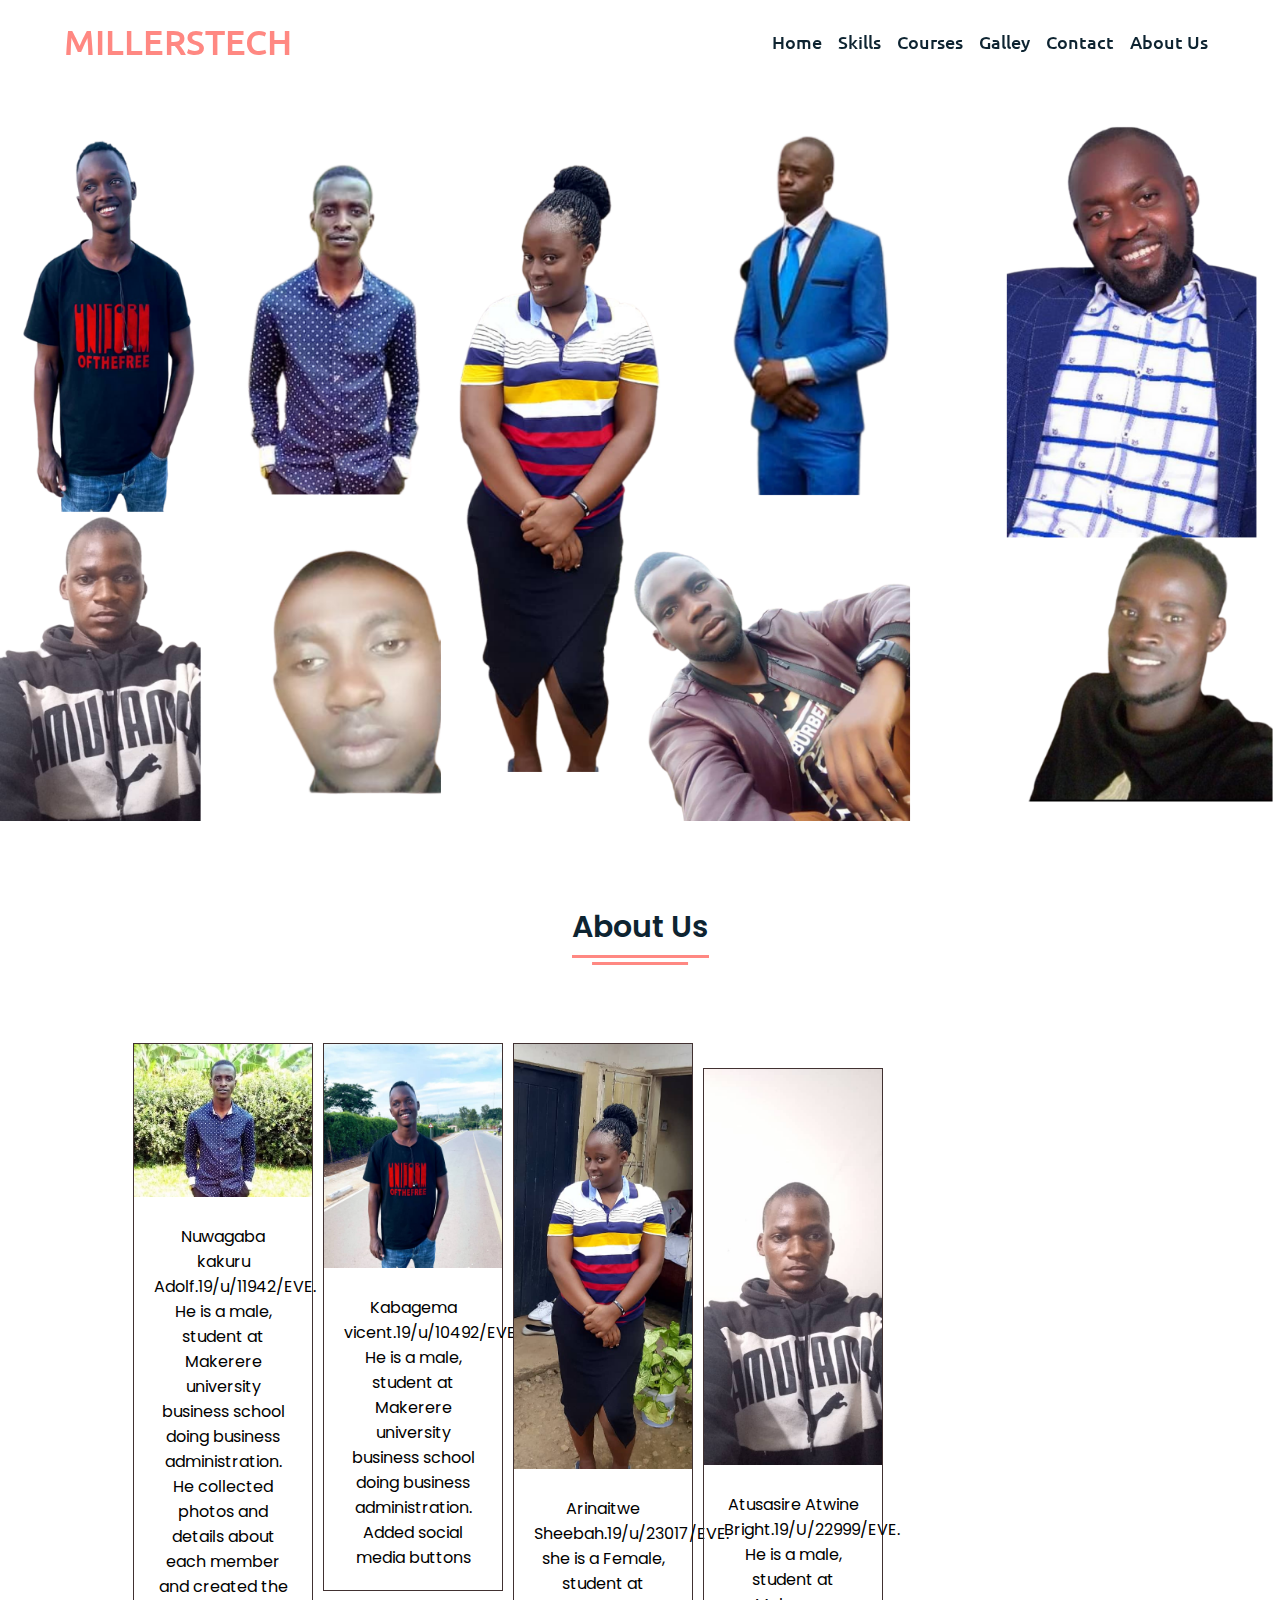
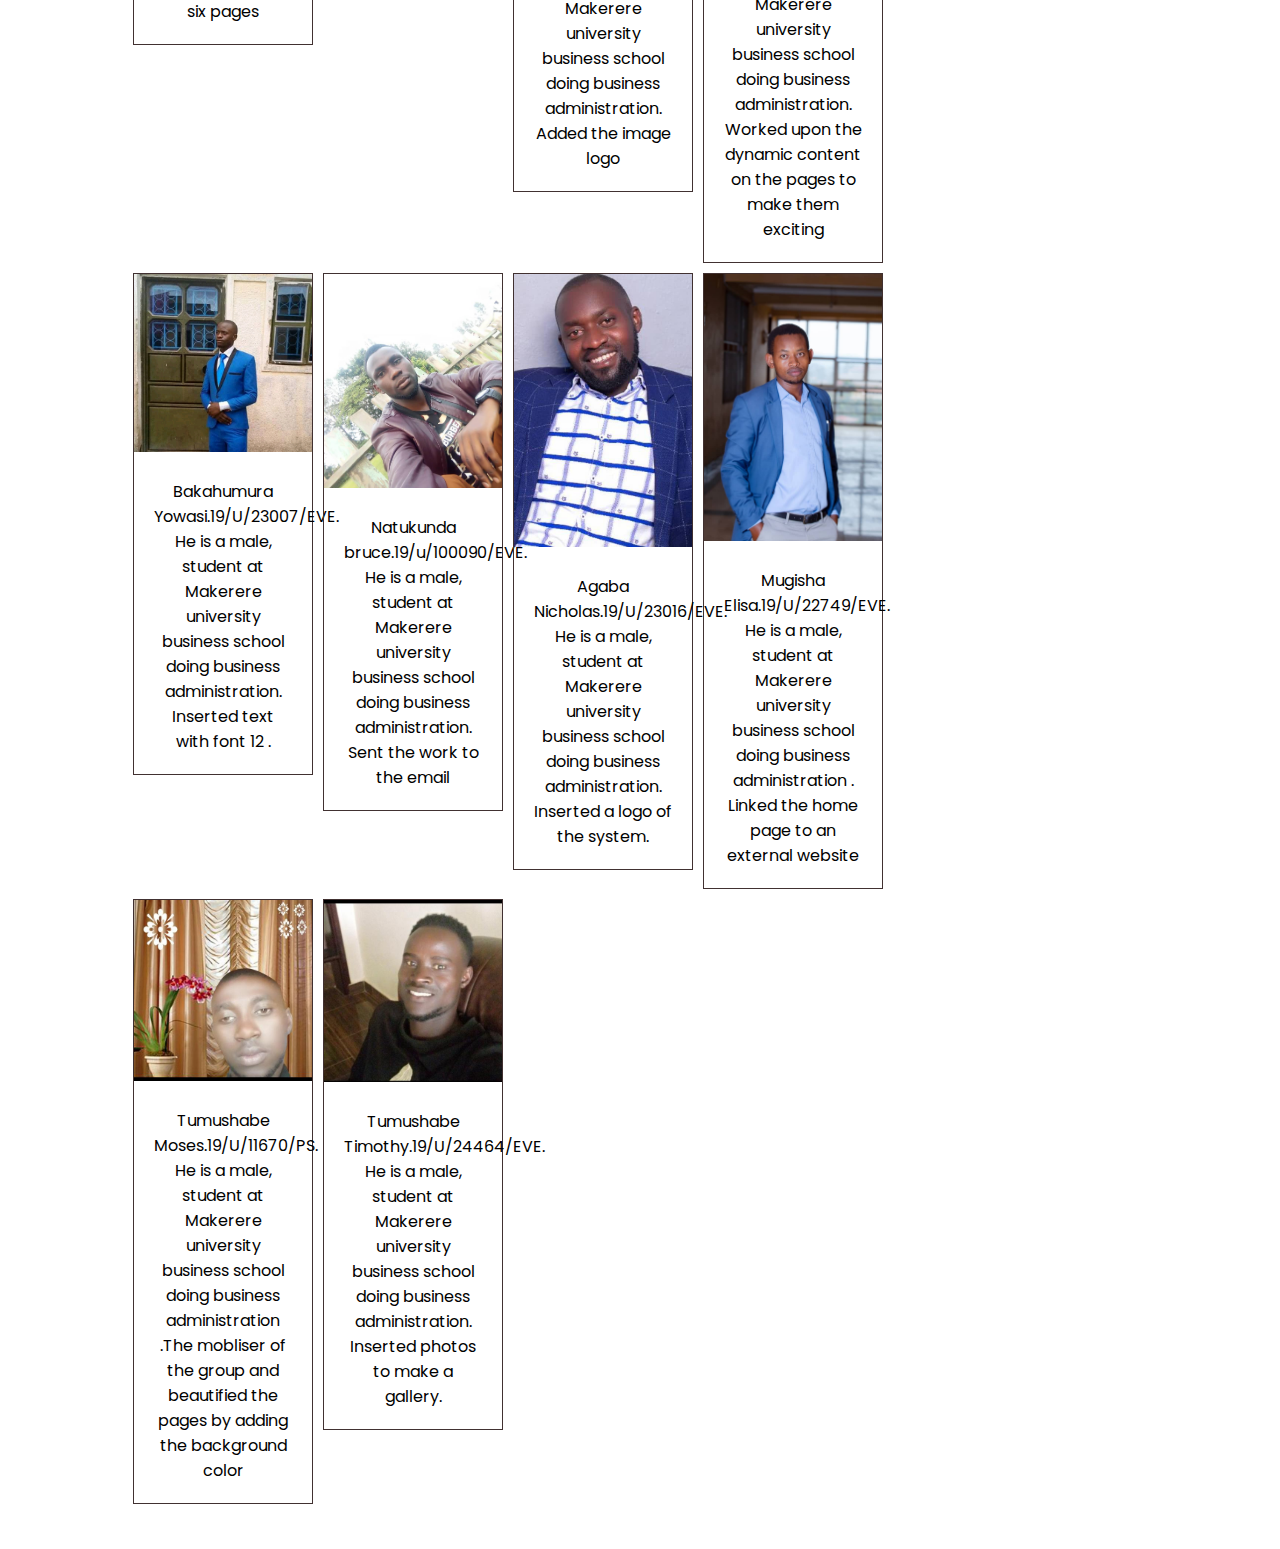
<file: aboutus.html>
<!DOCTYPE html>
<html lang="en" dir="ltr">

<head>
    <meta charset="UTF-8">
    <title> Millerstech Academy </title>
    <link rel="stylesheet" href="style.css">


    <meta name="viewport" content="width=device-width, initial-scale=1.0">

    <style type="text/css">
        div.gallery {
            margin: 5px;
            border: 1px solid rgb(65, 49, 49);
            float: left;
            width: 180px;
        }
        
        div.gallery:hover {
            border: 1px solid #777;
        }
        
        div.gallery img {
            width: 100%;
            height: 70%;
        }
        
        div.desc {
            padding: 20px;
            text-align: center;
        }
    </style>
</head>

<body>
    <nav>
        <div class="navbar">
            <div class="logo">
                <a href="index.html">MILLERSTECH</a>
            </div>
            <ul class="menu">
                <li><a href="index.html">Home</a></li>
                <li><a href="skills.html">Skills</a></li>
                <li><a href="courses.html">Courses</a></li>
                <li><a href="galley.html">Galley</a></li>
                <li><a href="contact.html">Contact</a></li>
                <li><a href="aboutus.html">About Us</a></li>
                <div class="cancel-btn">
                    <i class="fas fa-times"></i>
                </div>
            </ul>

        </div>
        <div class="menu-btn">
            <i class="fas fa-bars"></i>
        </div>
    </nav>
    <br>
    <br>
    <br>
    <section class="cover">
        <img src="images/mak1.png" width="100%" height="20%">
    </section>


    <!-- About Section Start -->

    <section class="about" id="about">
        <div class="content">
            <div class="title"><span>About Us</span></div>
            <div class="about-details">

                <section>
                    <div class="gallery">
                        <a target="_blank" href="images/one.jpg">
                            <img src="images/one.jpg" alt="Cinque Terre" width="600" height="400">
                        </a>
                        <div class="desc">Nuwagaba kakuru Adolf.19/u/11942/EVE. He is a male, student at Makerere university business school doing business administration. He collected photos and details about each member and created the six pages
                        </div>
                    </div>

                    <div class="gallery">
                        <a target="_blank" href="images/two.jpg">
                            <img src="images/two.jpg" width="600" height="400">
                        </a>
                        <div class="desc">Kabagema vicent.19/u/10492/EVE. He is a male, student at Makerere university business school doing business administration. Added social media buttons
                        </div>
                    </div>

                    <div class="gallery">
                        <a target="_blank" href="images/three.jpg">
                            <img src="images/three.jpg" alt="Northern Lights" width="600" height="400">
                        </a>
                        <div class="desc">Arinaitwe Sheebah.19/u/23017/EVE. she is a Female, student at Makerere university business school doing business administration. Added the image logo

                        </div>
                    </div>
                    <br>
                    <div class="gallery">
                        <a target="_blank" href="images/four.jpg">
                            <img src="images/four.jpg" alt="Mountains" width="600" height="400">
                        </a>
                        <div class="desc">Atusasire Atwine Bright.19/U/22999/EVE. He is a male, student at Makerere university business school doing business administration. Worked upon the dynamic content on the pages to make them exciting
                        </div>
                    </div>
                    <div class="gallery">
                        <a target="_blank" href="images/five.jpg">
                            <img src="images/five.jpg" alt="Mountains" width="600" height="400">
                        </a>
                        <div class="desc">Bakahumura Yowasi.19/U/23007/EVE. He is a male, student at Makerere university business school doing business administration. Inserted text with font 12 .
                        </div>
                    </div>


                    <div class="gallery">
                        <a target="_blank" href="images/six.jpg">
                            <img src="images/six.jpg" alt="Mountains" width="600" height="400">
                        </a>
                        <div class="desc">Natukunda bruce.19/u/100090/EVE. He is a male, student at Makerere university business school doing business administration. Sent the work to the email
                        </div>
                    </div>
                    <br>
                    <div class="gallery">
                        <a target="_blank" href="images/seven.jpg">
                            <img src="images/seven.jpg" alt="Mountains" width="600" height="400">
                        </a>
                        <div class="desc">Agaba Nicholas.19/U/23016/EVE. He is a male, student at Makerere university business school doing business administration. Inserted a logo of the system.
                        </div>
                    </div>
                    <div class="gallery">
                        <a target="_blank" href="images/eight.jpg">
                            <img src="images/eight.jpg" alt="Mountains" width="600" height="400">
                        </a>
                        <div class="desc">Mugisha Elisa.19/U/22749/EVE. He is a male, student at Makerere university business school doing business administration . Linked the home page to an external website
                        </div>
                    </div>
                    <div class="gallery">
                        <a target="_blank" href="images/nine.jpg">
                            <img src="images/nine.jpg" alt="Mountains" width="600" height="400">
                        </a>
                        <div class="desc">Tumushabe Moses.19/U/11670/PS. He is a male, student at Makerere university business school doing business administration .The mobliser of the group and beautified the pages by adding the background color
                        </div>
                    </div>
                    <div class="gallery">
                        <a target="_blank" href="images/ten.jpg">
                            <img src="images/ten.jpg" alt="Mountains" width="600" height="400">
                        </a>
                        <div class="desc">Tumushabe Timothy.19/U/24464/EVE. He is a male, student at Makerere university business school doing business administration. Inserted photos to make a gallery.
                        </div>
                    </div>
                </section>


            </div>
        </div>
    </section>
</body>

</html>
</file>
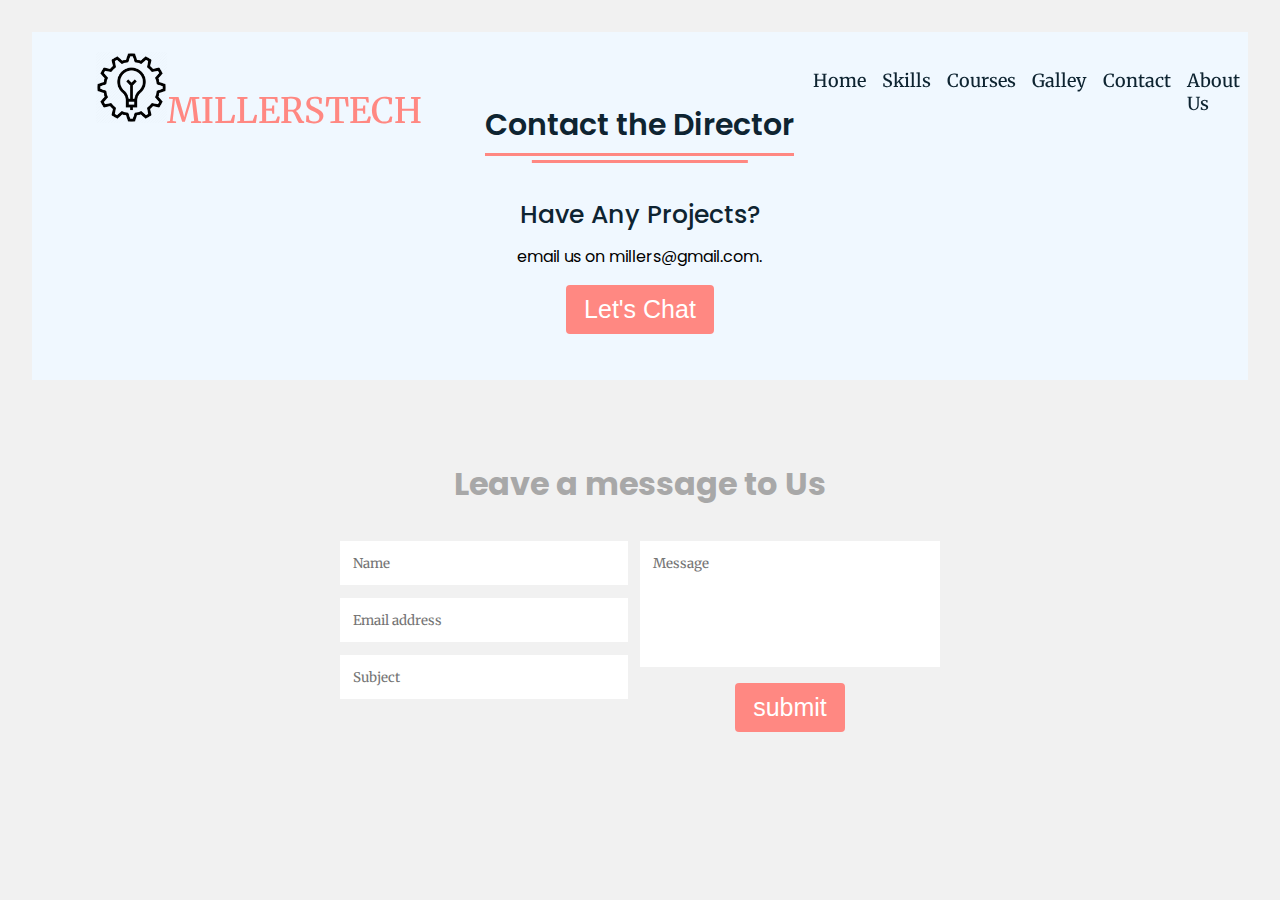
<file: contact.html>
<!DOCTYPE html>
<html lang="en" dir="ltr">

<head>
    <meta charset="UTF-8">
    <title> Millerstech Academy </title>
    <link rel="stylesheet" href="style.css">
    <link rel="stylesheet" href="style1.css">

    <meta name="viewport" content="width=device-width, initial-scale=1.0">
</head>

<body>
    <!-- navigation menu -->
    <nav>
        <div class="navbar">
            <div class="logo">
                <a href="index.html"><img src="logo.png" width="10%">MILLERSTECH</a>
            </div>
            <ul class="menu">
                <li><a href="index.html">Home</a></li>
                <li><a href="skills.html">Skills</a></li>
                <li><a href="courses.html">Courses</a></li>
                <li><a href="galley.html">Galley</a></li>
                <li><a href="contact.html">Contact</a></li>
                <li><a href="aboutus.html">About Us</a></li>
                <div class="cancel-btn">
                    <i class="fas fa-times"></i>
                </div>
            </ul>

        </div>
        <div class="menu-btn">
            <i class="fas fa-bars"></i>
        </div>
    </nav>



    <!-- Contact Me Section Start -->
    <section class="contact" id="contact">
        <div class="content">
            <div class="title"><span>Contact the Director</span></div>
            <div class="text">
                <div class="topic">Have Any Projects?</div>
                <p>email us on millers@gmail.com.</p>
                <div class="button">
                    <button>Let's Chat</button>
                </div>
            </div>
        </div>
    </section>
    <section>
        <div class="content">

            <h1>Leave a message to Us </h1>
            <form class="cf">
                <div class="half left cf">
                    <input type="text" id="input-name" placeholder="Name">
                    <input type="email" id="input-email" placeholder="Email address">
                    <input type="text" id="input-subject" placeholder="Subject">
                </div>
                <div class="half right cf">
                    <textarea name="message" type="text" id="input-message" placeholder="Message"></textarea>
                </div>
                <div class="button">
                    <button>submit</button>
                </div>
            </form>
    </section>
    <!-- Contact Me Section End -->
</body>

</html>
</file>
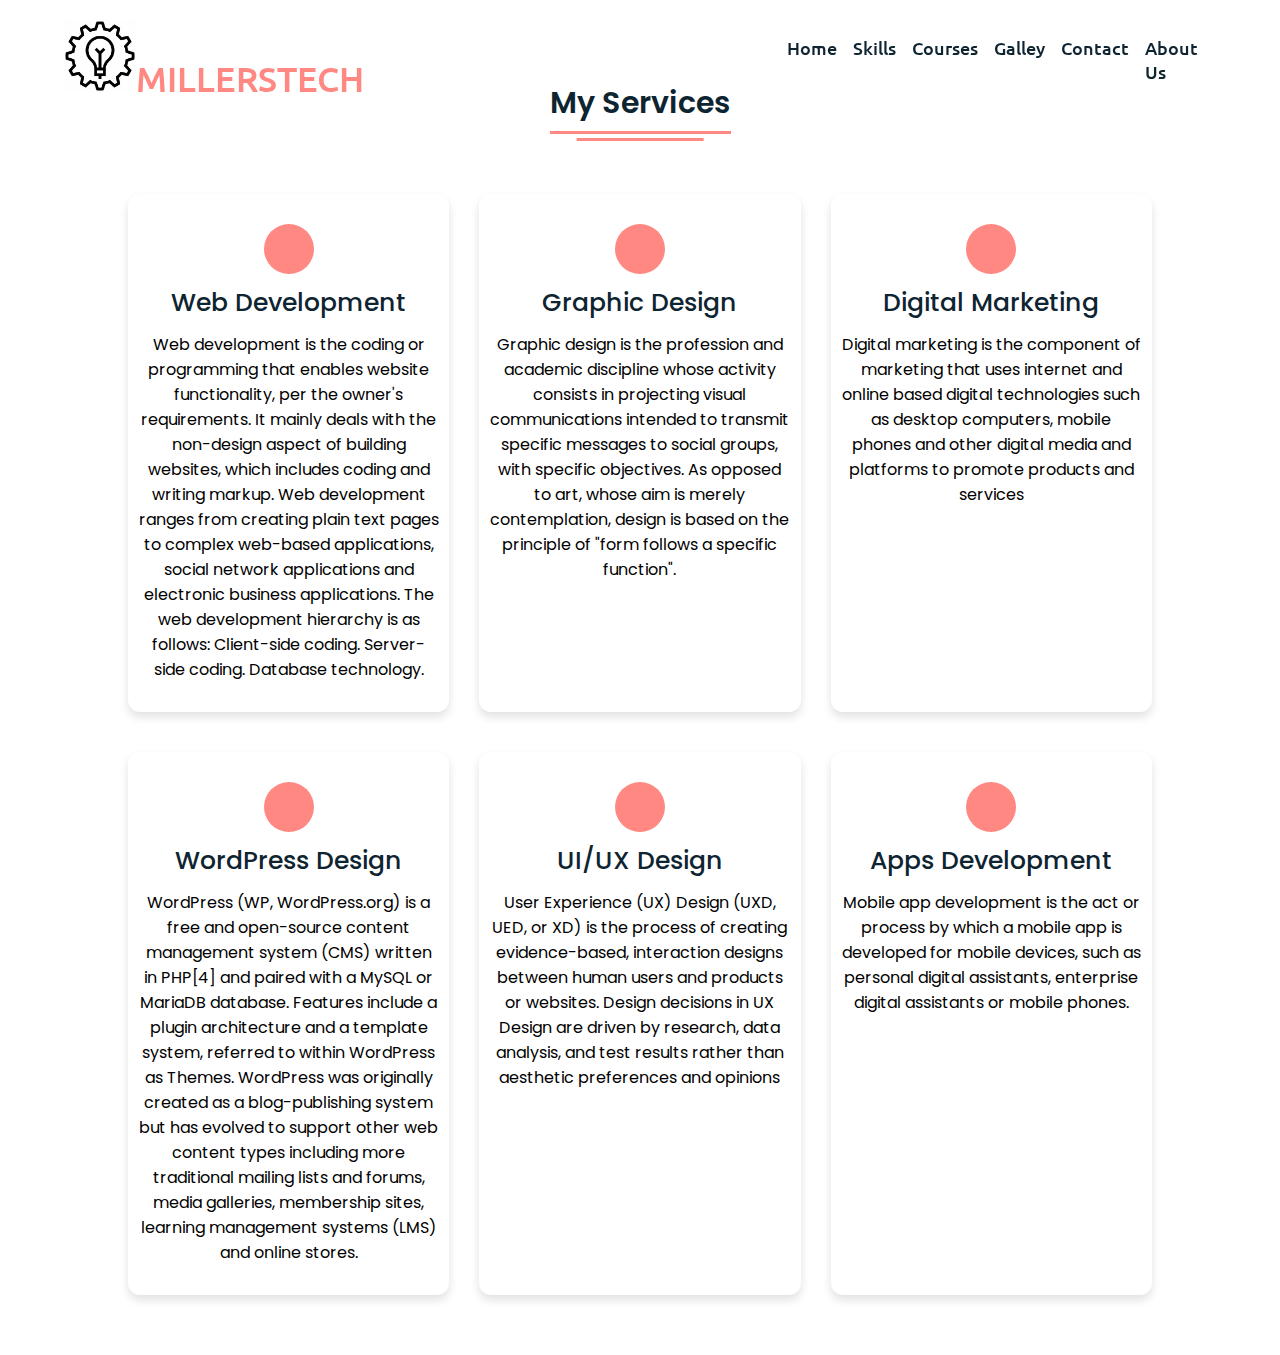
<file: courses.html>
<!DOCTYPE html>
<html lang="en" dir="ltr">

<head>
    <meta charset="UTF-8">
    <title> Millerstech Academy </title>
    <link rel="stylesheet" href="style.css">


    <meta name="viewport" content="width=device-width, initial-scale=1.0">
</head>

<body>


    <!-- navigation menu -->
    <nav>
        <div class="navbar">
            <div class="logo">
                <a href="index.html"><img src="logo.png" width="10%">MILLERSTECH</a>
            </div>
            <ul class="menu">
                <li><a href="index.html">Home</a></li>
                <li><a href="skills.html">Skills</a></li>
                <li><a href="courses.html">Courses</a></li>
                <li><a href="galley.html">Galley</a></li>
                <li><a href="contact.html">Contact</a></li>
                <li><a href="aboutus.html">About Us</a></li>
                <div class="cancel-btn">
                    <i class="fas fa-times"></i>
                </div>
            </ul>

        </div>
        <div class="menu-btn">
            <i class="fas fa-bars"></i>
        </div>
    </nav>


    <!-- My Services Section Start -->
    <section class="services" id="services">
        <div class="content">
            <div class="title"><span>My Services</span></div>
            <div class="boxes">
                <div class="box">
                    <div class="icon">
                        <i class="fas fa-desktop"></i>
                    </div>
                    <div class="topic">Web Development</div>
                    <p>Web development is the coding or programming that enables website functionality, per the owner's requirements. It mainly deals with the non-design aspect of building websites, which includes coding and writing markup. Web development
                        ranges from creating plain text pages to complex web-based applications, social network applications and electronic business applications. The web development hierarchy is as follows: Client-side coding. Server-side coding. Database
                        technology.
                    </p>
                </div>
                <div class="box">
                    <div class="icon">
                        <i class="fas fa-paint-brush"></i>
                    </div>
                    <div class="topic">Graphic Design</div>
                    <p>Graphic design is the profession and academic discipline whose activity consists in projecting visual communications intended to transmit specific messages to social groups, with specific objectives. As opposed to art, whose aim is
                        merely contemplation, design is based on the principle of "form follows a specific function".</p>
                </div>
                <div class="box">
                    <div class="icon">
                        <i class="fas fa-chart-line"></i>
                    </div>
                    <div class="topic">Digital Marketing</div>
                    <p>Digital marketing is the component of marketing that uses internet and online based digital technologies such as desktop computers, mobile phones and other digital media and platforms to promote products and services</p>
                </div>
                <div class="box">
                    <div class="icon">
                        <i class="fab fa-wordpress"></i>
                    </div>
                    <div class="topic">WordPress Design</div>
                    <p>WordPress (WP, WordPress.org) is a free and open-source content management system (CMS) written in PHP[4] and paired with a MySQL or MariaDB database. Features include a plugin architecture and a template system, referred to within
                        WordPress as Themes. WordPress was originally created as a blog-publishing system but has evolved to support other web content types including more traditional mailing lists and forums, media galleries, membership sites, learning
                        management systems (LMS) and online stores. </p>
                </div>
                <div class="box">
                    <div class="icon">
                        <i class="fas fa-quidditch"></i>
                    </div>
                    <div class="topic">UI/UX Design</div>
                    <p>User Experience (UX) Design (UXD, UED, or XD) is the process of creating evidence-based, interaction designs between human users and products or websites. Design decisions in UX Design are driven by research, data analysis, and test
                        results rather than aesthetic preferences and opinions</p>
                </div>
                <div class="box">
                    <div class="icon">
                        <i class="fas fa-tablet-alt"></i>
                    </div>
                    <div class="topic">Apps Development</div>
                    <p>Mobile app development is the act or process by which a mobile app is developed for mobile devices, such as personal digital assistants, enterprise digital assistants or mobile phones. </p>
                </div>
            </div>
        </div>
    </section>
    <!-- My Services Section End -->


</body>

</html>
</file>
<file: style.css>
/* Google Font CDN Link */

@import url('https://fonts.googleapis.com/css2?family=Poppins:wght@400;500;600;700&family=Ubuntu:wght@400;500;700&display=swap');
* {
    margin: 0;
    padding: 0;
    box-sizing: border-box;
    text-decoration: none;
    scroll-behavior: smooth;
}

:root {
    --primary-color: #ff8882;
    --black-color: #0E2431;
    --white-color: #fff;
}

body {
    font-family: 'Ubuntu', sans-serif;
}


/* Custom Scroll Bar CSS */

::-webkit-scrollbar {
    width: 10px;
}

::-webkit-scrollbar-track {
    background: #f1f1f1;
}

::-webkit-scrollbar-thumb {
    background: var(--primary-color);
    border-radius: 12px;
    transition: all 0.3s ease;
}

::-webkit-scrollbar-thumb:hover {
    background: var(--primary-color);
}


/* navbar styling */

nav {
    position: fixed;
    width: 100%;
    padding: 20px 0;
    z-index: 999;
    transition: all 0.3s ease;
}

nav.sticky {
    background: var(--primary-color);
    padding: 13px 0;
}

nav .navbar {
    width: 90%;
    display: flex;
    justify-content: space-between;
    align-items: center;
    margin: auto;
}

nav .navbar .logo a {
    font-weight: 500;
    font-size: 35px;
    color: var(--primary-color);
}

nav.sticky .navbar .logo a {
    color: var(--white-color);
}

nav .navbar .menu {
    display: flex;
    position: relative;
}

nav .navbar .menu li {
    list-style: none;
    margin: 0 8px;
}

nav .navbar .menu a {
    font-size: 18px;
    font-weight: 500;
    color: var(--black-color);
    padding: 6px 0;
    transition: all 0.4s ease;
}

.navbar .menu a:hover {
    color: var(--primary-color);
}

nav.sticky .menu a {
    color: var(--white-color);
}

nav.sticky .menu a:hover {
    color: var(--black-color);
}

footer.media-icons a {
    color: var(--primary-color);
    font-size: 18px;
    margin: 0 6px;
}

nav.sticky .media-icons a {
    color: var(--white-color);
}


/* side navigation Menu Button CSS */

nav .menu-btn,
.navbar .menu .cancel-btn {
    position: absolute;
    color: var(--white-color);
    right: 30px;
    top: 20px;
    font-size: 20px;
    cursor: pointer;
    transition: all 0.3s ease;
    display: none;
}

nav .menu-btn {
    color: var(--primary-color);
}

nav.sticky .menu-btn {
    color: var(--white-color);
}

.navbar .menu .menu-btn {
    color: var(--white-color);
}


/* home section styling */

.home {
    height: 100vh;
    width: 100%;
    background: url("images/portfolio-man.jpg") no-repeat;
    background-size: cover;
    background-position: center center;
    background-attachment: fixed;
}

.home .home-content {
    width: 90%;
    height: 100%;
    margin: auto;
    display: flex;
    flex-direction: column;
    justify-content: center;
}

.home .text-one {
    font-size: 25px;
    color: var(--black-color);
}

.home .text-two {
    color: var(--black-color);
    font-size: 75px;
    font-weight: 600;
    margin-left: -3px;
}

.home .text-three {
    font-size: 40px;
    margin: 5px 0;
    color: var(--primary-color);
}

.home .text-four {
    font-size: 23px;
    margin: 5px 0;
    color: var(--black-color);
}

.home .button {
    margin: 14px 0;
}

.home .button button {
    outline: none;
    padding: 8px 16px;
    border-radius: 6px;
    font-size: 25px;
    font-weight: 400;
    background: var(--primary-color);
    color: var(--white-color);
    cursor: pointer;
    border: 2px solid transparent;
    transition: all 0.4s ease;
}

.home .button button:hover {
    border-color: var(--primary-color);
    background-color: var(--white-color);
    color: var(--primary-color);
}


/* About Section Styling */

section {
    padding-top: 40px;
}

section .content {
    width: 80%;
    margin: 40px auto;
    font-family: 'Poppins', sans-serif;
}

section .title {
    display: flex;
    justify-content: center;
    margin-bottom: 40px;
}

section .title span {
    color: var(--black-color);
    font-size: 30px;
    font-weight: 600;
    position: relative;
    padding-bottom: 8px;
}

section .title span::before,
section .title span::after {
    content: '';
    position: absolute;
    height: 3px;
    width: 100%;
    background: var(--primary-color);
    left: 0;
    bottom: 0;
}

section .title span::after {
    bottom: -7px;
    width: 70%;
    left: 50%;
    transform: translateX(-50%);
}

.about .about-details {
    display: flex;
    justify-content: space-between;
    align-items: center;
}

.about .about-details .left {
    width: 45%;
}

.about .left img {
    height: 400px;
    width: 400px;
    object-fit: cover;
    border-radius: 12px;
}

.about .about-details .right {
    width: 55%;
}

section .topic {
    color: var(--black-color);
    font-size: 25px;
    font-weight: 500;
    margin-bottom: 10px;
}

.about-details .right p {
    text-align: justify;
    color: var(--black-color);
}

section .button {
    margin: 16px 0;
}

section .button button {
    outline: none;
    padding: 8px 16px;
    border-radius: 4px;
    font-size: 25px;
    font-weight: 400;
    background: var(--primary-color);
    color: var(--white-color);
    border: 2px solid transparent;
    cursor: pointer;
    transition: all 0.4s ease;
}

section .button button:hover {
    border-color: var(--primary-color);
    background-color: var(--white-color);
    color: var(--primary-color);
}


/* My Skills CSS */

.skills {
    background: #f0f8ff;
}

.skills .content {
    padding: 40px 0;
}

.skills .skills-details {
    display: flex;
    justify-content: space-between;
    align-items: center;
}

.skills-details .text {
    width: 50%;
}

.skills-details p {
    color: var(--black-color);
    text-align: justify;
}

.skills .skills-details .experience {
    display: flex;
    align-items: center;
    margin: 0 10px;
}

.skills-details .experience .num {
    color: var(--black-color);
    font-size: 80px;
}

.skills-details .experience .exp {
    color: var(--black-color);
    margin-left: 20px;
    font-size: 18px;
    font-weight: 500;
    margin: 0 6px;
}

.skills-details .boxes {
    width: 45%;
    display: flex;
    flex-wrap: wrap;
    justify-content: space-between;
}

.skills-details .box {
    width: calc(100% / 2 - 20px);
    margin: 20px 0;
}

.skills-details .boxes .topic {
    font-size: 20px;
    color: var(--primary-color);
}

.skills-details .boxes .per {
    font-size: 60px;
    color: var(--primary-color);
}


/* My Services CSS */

.services .boxes {
    display: flex;
    flex-wrap: wrap;
    justify-content: space-between;
}

.services .boxes .box {
    margin: 20px 0;
    width: calc(100% / 3 - 20px);
    text-align: center;
    border-radius: 12px;
    padding: 30px 10px;
    box-shadow: 0 5px 10px rgba(0, 0, 0, 0.12);
    cursor: default;
    transition: all 0.4s ease;
}

.services .boxes .box:hover {
    background: var(--primary-color);
    color: var(--white-color);
}

.services .boxes .box .icon {
    height: 50px;
    width: 50px;
    background: var(--primary-color);
    border-radius: 50%;
    text-align: center;
    line-height: 50px;
    font-size: 18px;
    color: var(--white-color);
    margin: 0 auto 10px auto;
    transition: all 0.4s ease;
}

.boxes .box:hover .icon {
    background: var(--white-color);
    color: var(--primary-color);
}

.services .boxes .box:hover .topic,
.services .boxes .box:hover p {
    color: var(--white-color);
    transition: all 0.4s ease;
}


/* Contact Me CSS */

.contact {
    background: #f0f8ff;
}

.contact .content {
    margin: 0 auto;
    padding: 30px 0;
}

.contact .text {
    width: 80%;
    text-align: center;
    margin: auto;
}


/* Footer CSS */

footer {
    background: var(--primary-color);
    padding: 15px 0;
    text-align: center;
    font-family: 'Poppins', sans-serif;
}

footer .text span {
    font-size: 17px;
    font-weight: 400;
    color: var(--white-color);
}

footer .text span a {
    font-weight: 500;
    color: var(--white-color);
}

footer .text span a:hover {
    text-decoration: underline;
}


/* Scroll To Top Button CSS */

.scroll-button a {
    position: fixed;
    bottom: 20px;
    right: 20px;
    color: var(--white-color);
    background: var(--primary-color);
    padding: 10px 12px;
    font-size: 18px;
    border-radius: 6px;
    box-shadow: rgba(0, 0, 0, 0.15);
    display: none;
}


/* Responsive Media Queries */

@media (max-width:1190px) {
    section .content {
        width: 85%;
    }
}

@media (max-width:1000px) {
    .about .about-details {
        justify-content: center;
        flex-direction: column;
    }
    .about .about-details .left {
        display: flex;
        justify-content: center;
        width: 100%;
    }
    .about .about-details .right {
        width: 90%;
        margin: 40px 0;
    }
    .services .boxes .box {
        margin: 20px 0;
        width: calc(100% / 2 - 20px);
    }
}

@media (max-width:900px) {
    .about .left img {
        height: 350px;
        width: 350px;
    }
}

@media (max-width:750px) {
    nav .navbar {
        width: 90%;
    }
    nav .navbar .menu {
        position: fixed;
        left: -100%;
        top: 0;
        background: var(--primary-color);
        height: 100vh;
        max-width: 400px;
        width: 100%;
        padding-top: 60px;
        flex-direction: column;
        align-items: center;
        transition: all 0.5s ease;
    }
    .navbar.active .menu {
        left: 0;
    }
    nav .navbar .menu a {
        font-size: 23px;
        display: block;
        color: var(--white-color);
        margin: 10px 0;
    }
    nav.sticky .menu a:hover {
        color: var(--primary-color);
    }
    nav .navbar .media-icons {
        display: none;
    }
    nav .menu-btn,
    .navbar .menu .cancel-btn {
        display: block;
    }
    .home .text-two {
        font-size: 65px;
    }
    .home .text-three {
        font-size: 35px;
    }
    .skills .skills-details {
        align-items: center;
        justify-content: center;
        flex-direction: column;
    }
    .skills-details .text {
        width: 100%;
        margin-bottom: 50px;
    }
    .skills-details .boxes {
        justify-content: center;
        align-items: center;
        width: 100%;
    }
    .services .boxes .box {
        margin: 20px 0;
        width: 100%;
    }
    .contact .text {
        width: 100%;
    }
}

@media (max-width:500px) {
    .home .text-two {
        font-size: 55px;
    }
    .home .text-three {
        font-size: 33px;
    }
    .skills-details .boxes .per {
        font-size: 50px;
        color: var(--primary-color);
    }
}
</file>
<file: style1.css>
@import url(https://fonts.googleapis.com/css?family=Merriweather);
*,
*:before,
*:after {
    @include box-sizing(border-box);
}

html,
body {
    background: #f1f1f1;
    font-family: 'Merriweather', sans-serif;
    padding: 1em;
}

h1 {
    text-align: center;
    color: #a8a8a8;
    @include text-shadow(1px 1px 0 rgba(white, 1));
}

form {
    max-width: 600px;
    text-align: center;
    margin: 20px auto;
}

input,
textarea {
    border: 0;
    outline: 0;
    padding: 1em;
    @include border-radius(8px);
    display: block;
    width: 100%;
    margin-top: 1em;
    font-family: 'Merriweather', sans-serif;
    @include box-shadow(0 1px 1px rgba(black, 0.1));
    resize: none;
    &:focus {
        @include box-shadow(0 0px 2px rgba($red, 1)!important);
    }
}

#input-submit {
    color: white;
    background: $red;
    cursor: pointer;
    &:hover {
        @include box-shadow(0 1px 1px 1px rgba(#aaa, 0.6));
    }
}

textarea {
    height: 126px;
}

.half {
    float: left;
    width: 48%;
    margin-bottom: 1em;
}

.right {
    width: 50%;
}

.left {
    margin-right: 2%;
}

@media (max-width: 480px) {
    .half {
        width: 100%;
        float: none;
        margin-bottom: 0;
    }
}


/* Clearfix */

.cf:before,
.cf:after {
    content: " ";
    /* 1 */
    display: table;
    /* 2 */
}

.cf:after {
    clear: both;
}
</file>
